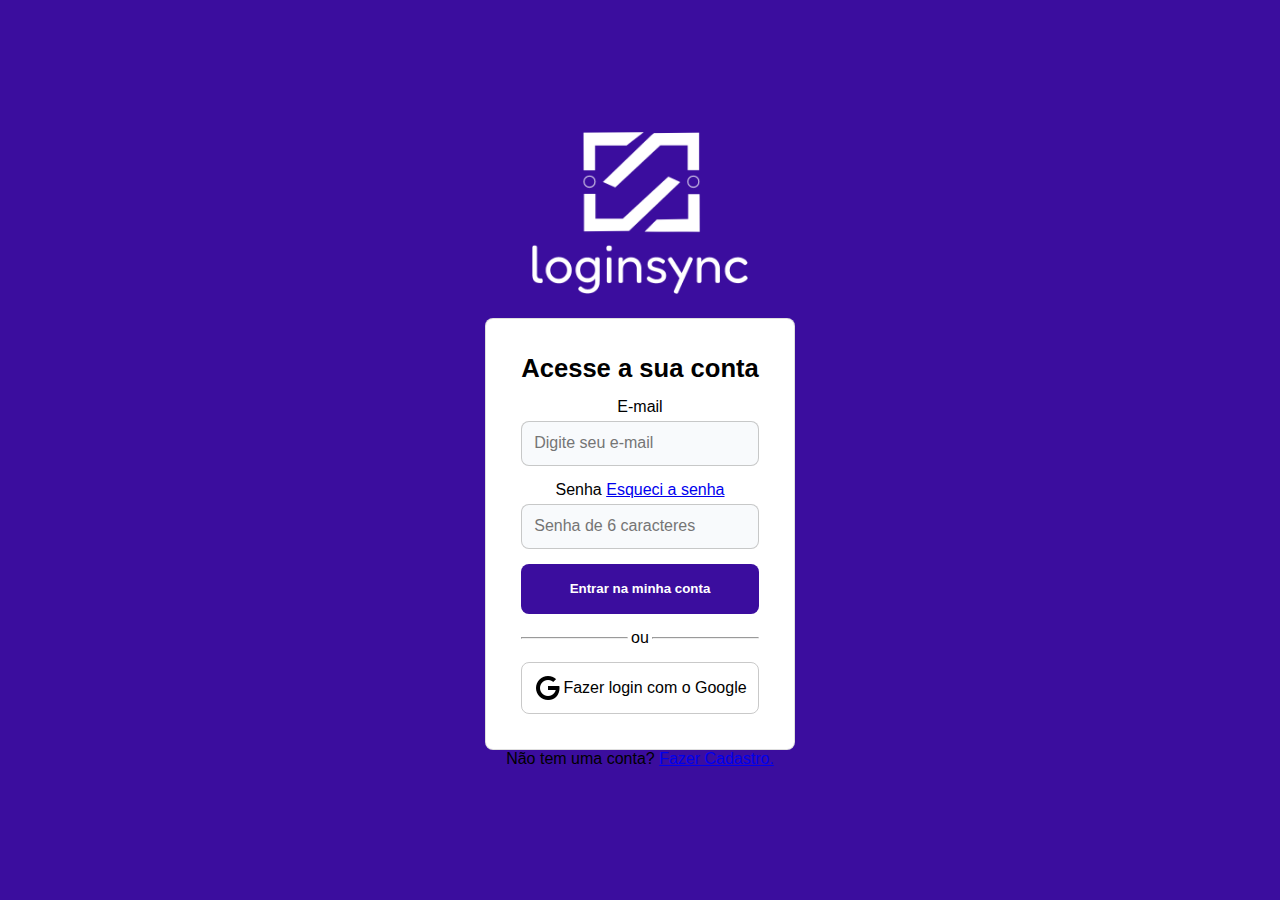
<file: index.html>
<!DOCTYPE html>
<html lang="pt-BR">
  <head>
    <meta charset="UTF-8" />
    <meta http-equiv="X-UA-Compatible" content="IE=edge" />
    <meta name="viewport" content="width=device-width, initial-scale=1.0" />
    <link rel="stylesheet" href="style.css" />
    <title>Formulário de login</title>
  </head>
  <body>
    <div class="form-container">
      <div class="form-content">
        <img
          src="./img/logosyncwhite.png"
          alt="logo da loginsync"
          width="180px"
          class="logo-tw"
        />
        <form class="form-login">
          <h2>Acesse a sua conta</h2>
          <div class="form-field">
            <label for="login">E-mail</label>
            <input
              type="text"
              id="login"
              placeholder="Digite seu e-mail"
              required
            />
          </div>
          <div class="form-field">
            <div class="password-field">
              <label for="password">Senha</label>
              <a href="#">Esqueci a senha</a>
            </div>
            <input
              type="password"
              placeholder="Senha de 6 caracteres"
              required
            />
          </div>
          <button type="submit">Entrar na minha conta</button>
          <div class="divisor">
            <hr />
            <span>ou</span>
            <hr />
          </div>
          <a href="#" class="google-login"
            ><img src="./img/google-icon.png" alt="icone do google" /> Fazer
            login com o Google</a
          >
        </form>
        <p>Não tem uma conta? <a href="#">Fazer Cadastro.</a></p>
      </div>
    </div>
  </body>
</html>
</file>
<file: style.css>
/* Reset geral para evitar problemas */
* {
  margin: 0;
  padding: 0;
  box-sizing: border-box;
}

body {
  background-color: #3b0d9e;
  font-family: "Poppins", sans-serif;
  display: flex;
  justify-content: center;
  align-items: center;
  min-height: 100vh;
  padding: 20px;
}

/* Container principal */
.form-container {
  width: 100%;
  max-width: 500px; /* Agora maior no desktop */
  display: flex;
  justify-content: center;
  align-items: center;
  flex-direction: column;
  text-align: center;
}

/* Ajuste da logo */
.logo-tw {
  width: 70%;
  max-width: 200px;
  margin-bottom: 20px;
}

/* Formulário */
.form-login {
  display: flex;
  flex-direction: column;
  gap: 15px;
  background-color: #fff;
  border-radius: 8px;
  border: solid 1px #b6b6b670;
  padding: 30px;
  width: 100%;
  max-width: 450px; /* Mantém um tamanho maior no desktop */
}

/* Título */
.form-login h2 {
  font-size: 1.6rem;
  text-align: center;
  font-weight: 700;
}

/* Campos do formulário */
.form-field {
  display: flex;
  flex-direction: column;
  gap: 5px;
}

.form-field input {
  height: 45px;
  width: 100%;
  background-color: #f8fafc;
  border: solid 1px #b6b6b6be;
  border-radius: 8px;
  padding: 12px;
  font-size: 16px;
}

/* Botão */
.form-content button {
  width: 100%;
  height: 50px;
  background-color: #3b0d9e;
  color: #fff;
  border: none;
  border-radius: 8px;
  font-weight: bold;
  cursor: pointer;
}

.form-content button:hover {
  background-color: #613ab4;
  transition: 0.6s;
}

/* Linha divisória */
.divisor {
  display: flex;
  align-items: center;
  gap: 3px;
}

hr {
  width: 100%;
}

.google-login {
  display: flex;
  align-items: center;
  justify-content: center;
  width: 100%;
  border: solid 1px #b6b6b6be;
  border-radius: 8px;
  color: black;
  text-decoration: none;
  padding: 10px;
  font-size: 16px;
}

/* ✅ Mantendo tamanho maior para telas grandes (desktop) */
@media (min-width: 1024px) {
  .form-container {
    max-width: 600px;
  }

  .form-login {
    max-width: 500px;
    padding: 35px;
  }

  .logo-tw {
    max-width: 220px;
  }
}

/* ✅ Ajuste para tablets */
@media (max-width: 768px) {
  .form-container {
    padding: 10px;
  }

  .form-login {
    max-width: 380px;
    padding: 25px;
  }

  .logo-tw {
    max-width: 180px;
  }

  .form-login h2 {
    font-size: 1.4rem;
  }
}

/* ✅ Ajuste para celulares */
@media (max-width: 480px) {
  .form-container {
    padding: 5px;
  }

  .form-login {
    max-width: 90%; /* Agora fica menor só no celular */
    padding: 15px;
  }

  .logo-tw {
    max-width: 150px;
  }

  .form-login h2 {
    font-size: 1.2rem;
  }

  .form-field input {
    font-size: 14px;
    height: 38px;
  }

  .form-content button {
    height: 42px;
    font-size: 14px;
  }

  .google-login {
    font-size: 12px;
    padding: 6px;
  }
}
</file>
